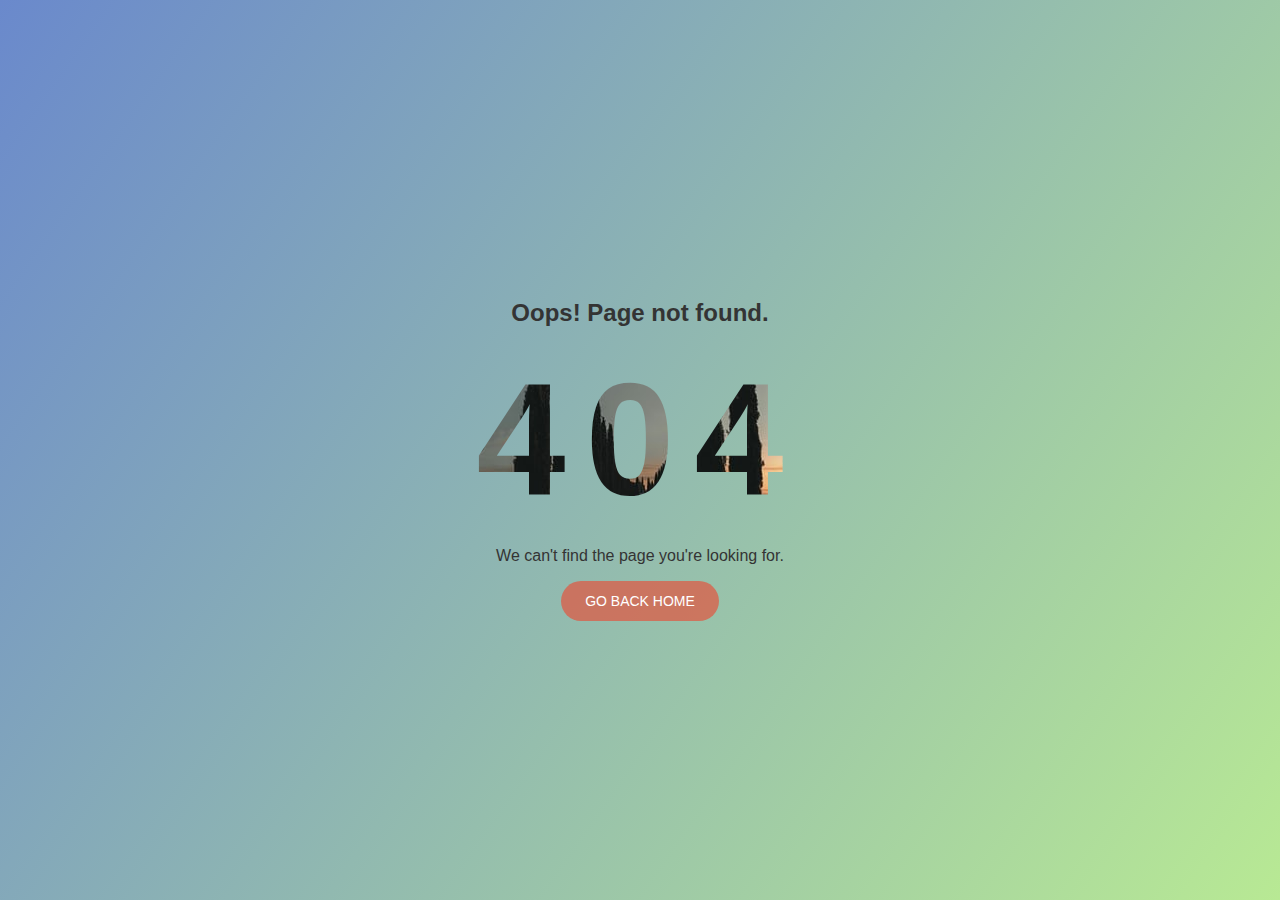
<file: 404 Page/index.html>
<!DOCTYPE html>
<html lang="en" dir="ltr">
  <head>
    <meta charset="utf-8">
    <title></title>
    <link rel="stylesheet" href="style.css">
  </head>
  <body>
    <div class="container">
      <h2>Oops! Page not found.</h2>
      <h1>404</h1>
      <p>We can't find the page you're looking for.</p>
      <a href="#">Go back home</a>
    </div>
  </body>
</html>
</file>
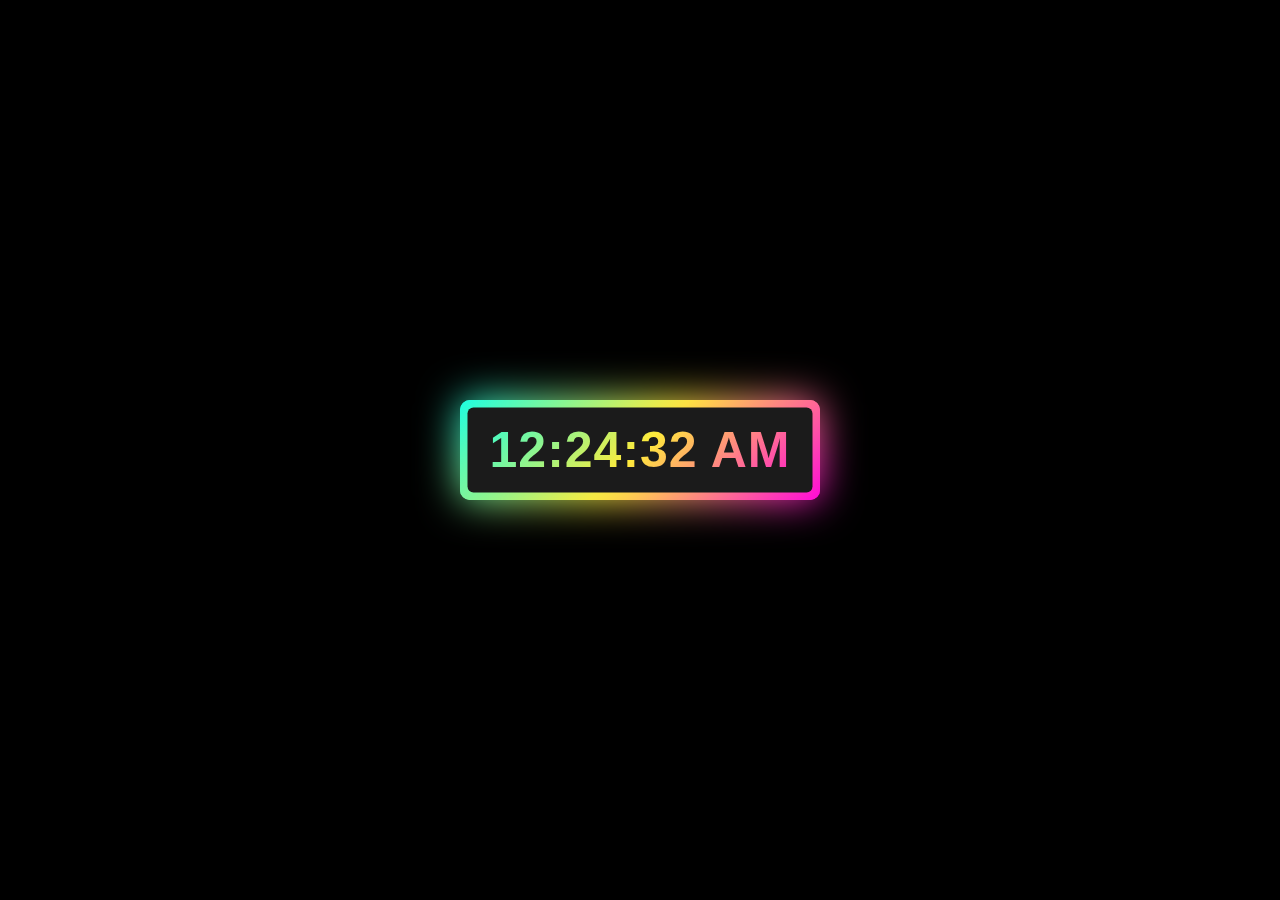
<file: clock/index.html>
<!DOCTYPE html>
<!-- Created By Aahil -->
<html lang="en" dir="ltr">
   <head>
      <meta charset="utf-8">
      <title>Digital Clock with Glowing Effect | Aahil</title>
      <link rel="stylesheet" href="./style.css">
   </head>
   <body>
      <div class="wrapper">
         <div class="display">
            <div id="time"></div>
         </div>
         <span></span>
         <span></span>
      </div>
      <script>
         setInterval(()=>{
           const time = document.querySelector(".display #time");
           let date = new Date();
           let hours = date.getHours();
           let minutes = date.getMinutes();
           let seconds = date.getSeconds();
           let day_night = "AM";
           if(hours > 12){
             day_night = "PM";
             hours = hours - 12;
           }
           if(seconds < 10){
             seconds = "0" + seconds;
           }
           if(minutes < 10){
             minutes = "0" + minutes;
           }
           if(hours < 10){
             hours = "0" + hours;
           }
           time.textContent = hours + ":" + minutes + ":" + seconds + " "+ day_night;
         });
      </script>
   </body>
</html>
</file>
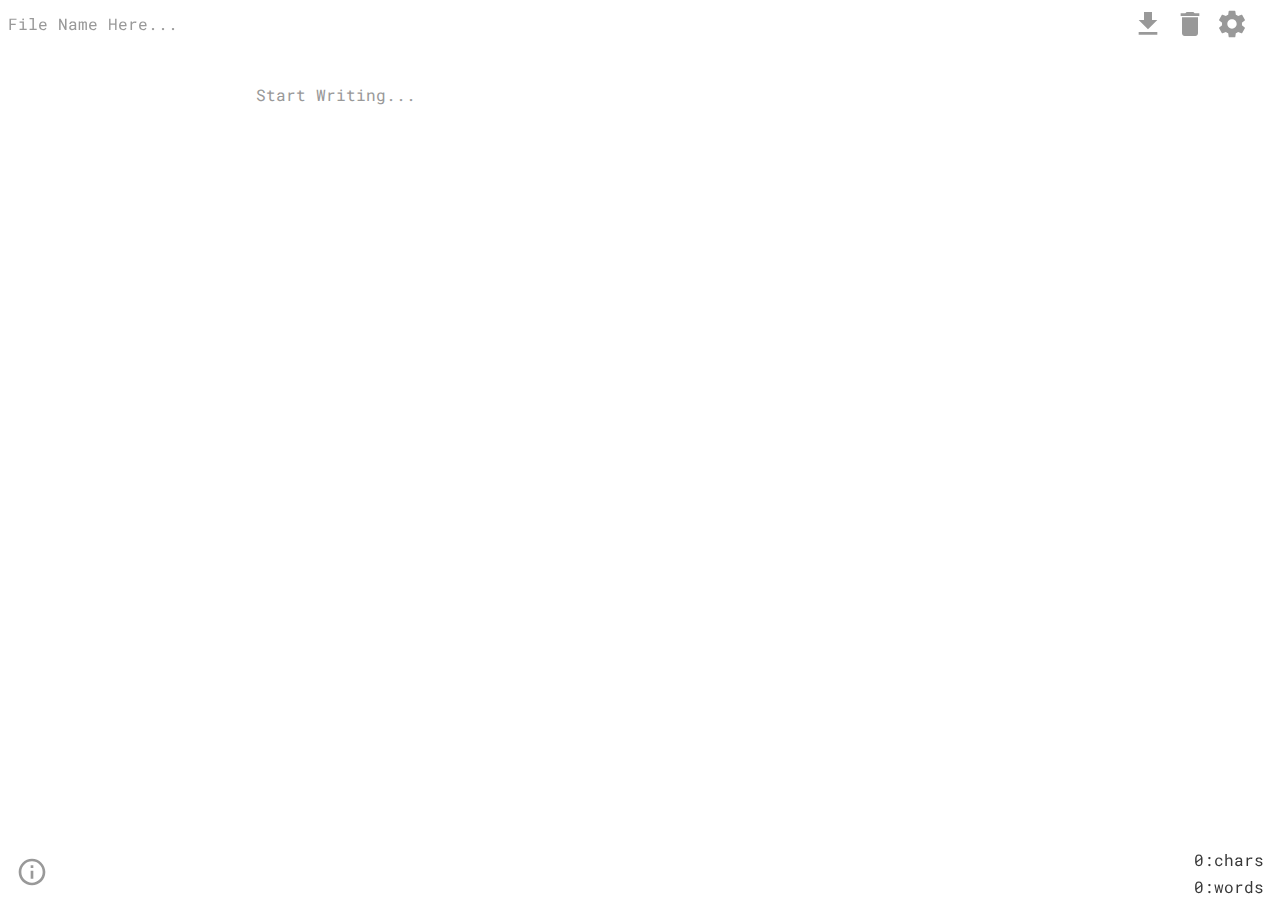
<file: notepad/index.html>
<!DOCTYPE html>
<html lang="en">
<head>
	<meta charset="utf-8">
	<meta http-equiv="X-UA-Compatible" content="IE=edge">
	<meta name="viewport" content="width=device-width, initial-scale=1">
	<title>Online Notepad📃</title>
        <link rel="icon" href="https://upload.wikimedia.org/wikipedia/en/2/2a/Notepad.png" type="image/gif" sizes="16x16">
	<meta name="title" content="Online Notepad📃">
	<meta name="description" content="Simple Online Notepad📃">
	<meta name="author" content="Aahil">
	<link href="./app.css" rel="stylesheet">
</head>
<body>
<svg style="position: absolute; width: 0; height: 0; overflow: hidden;" xmlns:xlink="http://www.w3.org/1999/xlink"><defs><symbol id="icon-delete" viewBox="0 0 24 24"><title>delete</title><path d="M6 19c0 1.105 0.895 2 2 2h8c1.105 0 2-0.895 2-2v-12h-12v12zM19 4h-3.5l-1-1h-5l-1 1h-3.5v2h14v-2z"></path></symbol><symbol id="icon-info-outline" viewBox="0 0 24 24"><title>info-outline</title><path d="M11 17h2v-6h-2v6zM12 2c-5.525 0-10 4.475-10 10s4.475 10 10 10 10-4.475 10-10-4.475-10-10-10zM12 20c-4.41 0-8-3.59-8-8s3.59-8 8-8 8 3.59 8 8-3.59 8-8 8zM11 9h2v-2h-2v2z"></path></symbol><symbol id="icon-invert-colors" viewBox="0 0 24 24"><title>invert-colors</title><path d="M17.655 7.93l-5.655-5.66-5.655 5.66c-3.125 3.125-3.125 8.19 0 11.315 1.56 1.56 3.61 2.345 5.655 2.345s4.095-0.78 5.655-2.345c3.125-3.125 3.125-8.19 0-11.315zM12 19.585c-1.605 0-3.11-0.625-4.24-1.76-1.135-1.13-1.76-2.635-1.76-4.24s0.625-3.11 1.76-4.245l4.24-4.24v14.485z"></path></symbol><symbol id="icon-file-download" viewBox="0 0 24 24"><title>file-download</title><path d="M19 9h-4v-6h-6v6h-4l7 7 7-7zM5 18v2h14v-2h-14z"></path></symbol><symbol id="icon-settings" viewBox="0 0 24 24"><title>settings</title><path d="M19.43 12.975c0.040-0.32 0.070-0.645 0.070-0.975s-0.030-0.655-0.070-0.975l2.115-1.655c0.19-0.15 0.245-0.42 0.12-0.64l-2-3.465c-0.125-0.215-0.385-0.305-0.61-0.215l-2.49 1.005c-0.515-0.395-1.080-0.73-1.69-0.985l-0.375-2.65c-0.045-0.235-0.25-0.42-0.5-0.42h-4c-0.25 0-0.455 0.185-0.495 0.42l-0.375 2.65c-0.61 0.255-1.175 0.585-1.69 0.985l-2.49-1.005c-0.225-0.085-0.485 0-0.61 0.215l-2 3.465c-0.125 0.215-0.070 0.485 0.12 0.64l2.11 1.655c-0.040 0.32-0.070 0.645-0.070 0.975s0.030 0.655 0.070 0.975l-2.11 1.655c-0.19 0.15-0.245 0.42-0.12 0.64l2 3.465c0.125 0.215 0.385 0.305 0.61 0.215l2.49-1.005c0.515 0.395 1.080 0.73 1.69 0.985l0.375 2.65c0.040 0.235 0.245 0.42 0.495 0.42h4c0.25 0 0.455-0.185 0.495-0.42l0.375-2.65c0.61-0.255 1.175-0.585 1.69-0.985l2.49 1.005c0.225 0.085 0.485 0 0.61-0.215l2-3.465c0.125-0.215 0.070-0.485-0.12-0.64l-2.11-1.655zM12 15.5c-1.935 0-3.5-1.565-3.5-3.5s1.565-3.5 3.5-3.5 3.5 1.565 3.5 3.5-1.565 3.5-3.5 3.5z"></path></symbol><symbol id="icon-refresh" viewBox="0 0 24 24"><title>refresh</title><path d="M17.65 6.35c-1.445-1.45-3.44-2.35-5.65-2.35-4.42 0-7.99 3.58-7.99 8s3.57 8 7.99 8c3.725 0 6.845-2.55 7.73-6h-2.080c-0.825 2.33-3.035 4-5.65 4-3.315 0-6-2.685-6-6s2.685-6 6-6c1.655 0 3.14 0.69 4.225 1.775l-3.225 3.225h7v-7l-2.35 2.35z"></path></symbol><symbol id="icon-format-size" viewBox="0 0 24 24"><title>format-size</title><path d="M9 4v3h5v12h3v-12h5v-3h-13zM3 12h3v7h3v-7h3v-3h-9v3z"></path></symbol><symbol id="icon-format-line-spacing" viewBox="0 0 24 24"><title>format-line-spacing</title><path d="M6 7h2.5l-3.5-3.5-3.5 3.5h2.5v10h-2.5l3.5 3.5 3.5-3.5h-2.5v-10zM10 5v2h12v-2h-12zM10 19h12v-2h-12v2zM10 13h12v-2h-12v2z"></path></symbol><symbol id="icon-wrap-text" viewBox="0 0 24 24"><title>wrap-text</title><path d="M4 19h6v-2h-6v2zM20 5h-16v2h16v-2zM17 11h-13v2h13.25c1.105 0 2 0.895 2 2s-0.895 2-2 2h-2.25v-2l-3 3 3 3v-2h2c2.205 0 4-1.795 4-4s-1.795-4-4-4z"></path></symbol><symbol id="logo" viewBox="0 0 48 48"><title>TextPad</title><path d="M12 1c-1.5 0-2.2 1.5-2 2.7V5H4C2.6 5 1.7 6.4 2 7.7v37.5c0 1.4 1.7 2 3 1.8H44c1.4 0 2-1.7 1.8-3V7c0-1.4-1.7-2-3-1.8h-5V2.4c-.3-.8-1.2-1.5-2-1.4-1.5 0-2.2 1.5-2 2.7V5h-8V2.4c-.3-.8-1.2-1.5-2-1.4-1.5 0-2.2 1.5-2 2.7V5h-8V2.4c-.3-.8-1.2-1.5-2-1.4zM6 9h4v4.4c.3 1.8 3 2.2 3.8.5.4-1.6 0-3.2.2-4.7V9h8v4.4c.3 1.8 3 2.2 3.8.5.4-1.6 0-3.2.2-4.7V9h8v4.4c.3 1.8 3 2.2 3.8.5.4-1.6 0-3.2.2-4.7V9h4v34H6V9zm28.6 10H11.8c-1.8 0-2.6 2.7-1 3.7 1.2.6 2.8.2 4 .3h21.6c1.8-.3 2.2-3 .5-3.8-.8-.2-1.6-.2-2.4-.2zm0 8H11.8c-1.8 0-2.6 2.7-1 3.7 1.2.6 2.8.2 4 .3h21.6c1.8-.3 2.2-3 .5-3.8-.8-.2-1.6-.2-2.4-.2zm0 8H11.8c-1.8 0-2.6 2.7-1 3.7 1.2.6 2.8.2 4 .3h21.6c1.8-.3 2.2-3 .5-3.8-.8-.2-1.6-.2-2.4-.2z"/></symbol></defs></svg>

<header role="banner">
	<nav>
		<input id="fileName" type="text" placeholder="File Name Here...">
		<div class="btn-group">
			<button id="save" class="save-btn" title="Save/Download"><svg><use xlink:href="#icon-file-download"></use></svg></button>
			<button id="clear" class="clear-btn" title="Clear/Delete"><svg><use xlink:href="#icon-delete"></use></svg></button>
			<button id="settings" class="settings-btn" title="Toggle Settings"><svg><use xlink:href="#icon-settings"></use></svg></button>
		</div>
		<div id="setMenu" class="settings-menu">
			<ul>
				<li class="settings-menu__item">
					<svg><use xlink:href="#icon-format-size"></use></svg>
					<input type="range" min="1" max="2" value="1" id="fs" step="0.1" title="Text size">
				</li>
				<li class="settings-menu__item">
					<svg><use xlink:href="#icon-format-line-spacing"></use></svg>
					<input type="range" min="1" max="3" value="1.9" id="lh" step="0.1" title="Line Height">
				</li>
				<li class="settings-menu__item">
					<svg><use xlink:href="#icon-wrap-text"></use></svg>
					<input type="range" min="1" max="32" value="16" id="lw" step="1" title="Line Width">
				</li>
				<li class="settings-menu__item">
					<button id="theme" title="Toggle Theme"><svg><use xlink:href="#icon-invert-colors"></use></svg></button>
					<button id="reset" title="Reset to Defaults"><svg><use xlink:href="#icon-refresh"></use></svg></button>
				</li>
			</ul>
		</div>
	</nav>
</header>

<div id="homepage" class="overlay" role="main">
	<section>
		<svg><use xlink:href="#logo"></use></svg>
		<h1>Online Notepad📃</h1>
		<p>A Simple Online Notepad📃</p>

		<button id="start">Start Writing</button>
		<p class="footnote">Made by <a href="https://minevote.xyz">MineVote</a></p>
	</section>
</div>

<textarea id="fileContent" placeholder="Start Writing..." spellcheck="false"></textarea>

<footer role="contentinfo">
	<button id="info" class="info-btn" title="Info"><svg><use xlink:href="#icon-info-outline"></use></svg></button>
	<ul class="counter">
		<li id="charCounter"></li>
		<li id="wordCounter"></li>
	</ul>
</footer>

<script src="./app.js"></script>

</body>
</html>
</file>
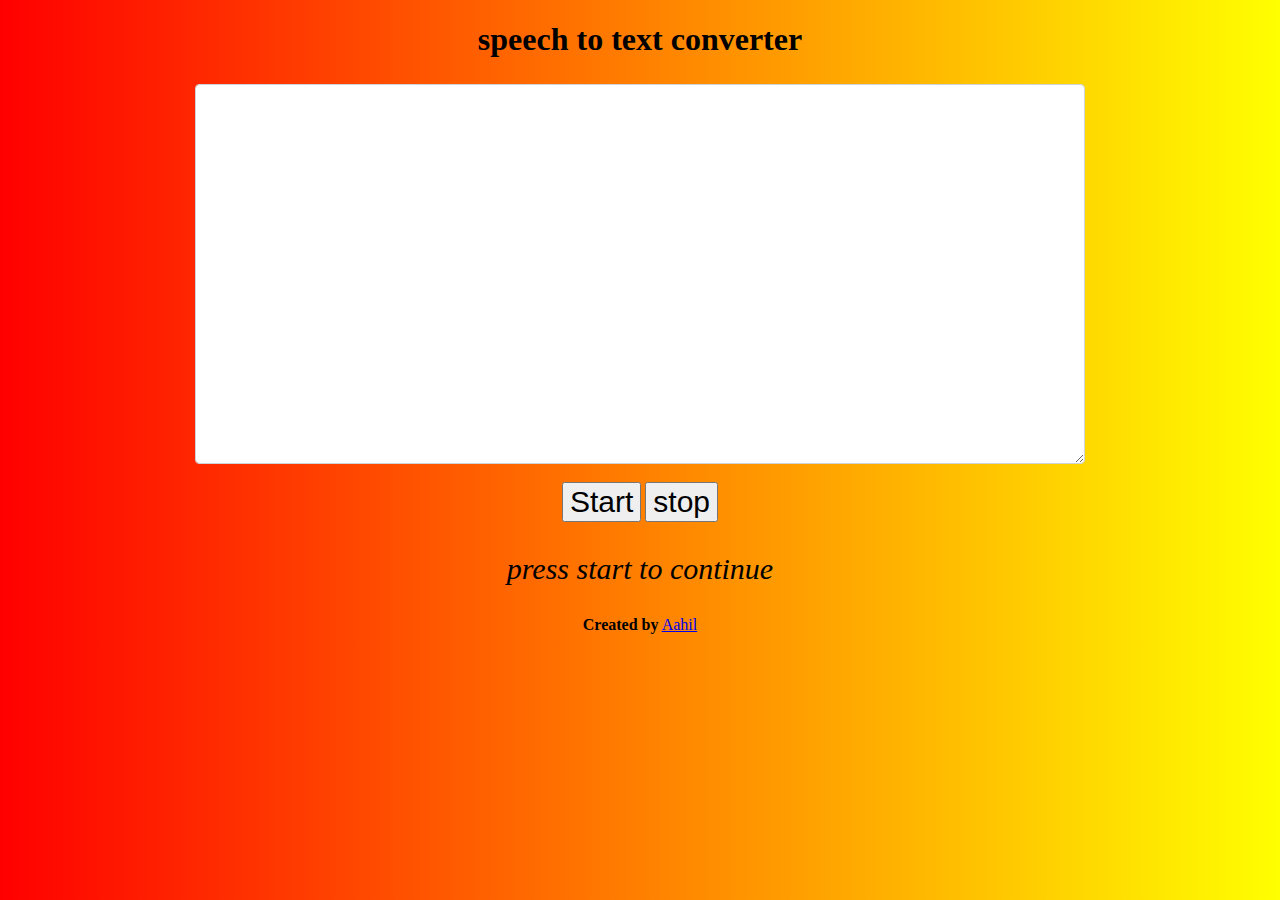
<file: speech-to-text/index.html>
<!DOCTYPE html>
<html lang="en">
<head>
    <meta charset="UTF-8">
    <link rel="icon" href="./pic.png">
    <meta name="viewport" content="width=device-width, initial-scale=1.0">
    <title>🗣SPEECH TO TEXT📝</title>
    <style>
        body{
            background-image: linear-gradient(270deg,yellow,red);
        }
        div{
            text-align: center;
        }
        #textbox{
            display: block;
    width: 70%;
    height: 23.375rem;
    margin: auto;
    color: #495057;
    background-color: #fff;
    background-clip: padding-box;
    border: 1px solid #ced4da;
    border-radius: 0.25rem;
    margin-top: 2%;
    font-size: 15px;
        }
        button{
            font-size: 30px;
            margin: auto;
        }
        p{
            font-size: 30px;
            font-style: oblique;
        }
    </style>
</head>
<body>
    <div>
    <h1>speech to text converter</h1>
        <textarea id="textbox" cols="40" rows="10"></textarea><br>
        <button id="start">Start</button>
        <button id="stop">stop</button>
        <p id="instructions">press start to continue</p>
    </div>
    <div className={classes.footer}>
        <Typography variant="body1" component="h2">
          <b>Created by</b>
          <a className={classes.link} href="https://aahilp.tk/">Aahil</a> 
          
        </Typography>
        
      </div>
</body>
<script src="https://ajax.googleapis.com/ajax/libs/jquery/3.5.1/jquery.min.js"></script>
<script>
    var SpeechRecognition = SpeechRecognition || webkitSpeechRecognition;
    var recognition = new SpeechRecognition();
    var textbox = $("#textbox");
    var instructions = $("#instructions");
    var content = '';
    recognition.onstart = function(){
        instructions.text("voice recognition is on");
    }
    $('#stop').click(function(event){
        recognition.stop();
        instructions.text("press start to continue");
    })
    recognition.onerror= function(){
        instructions.text("unable to recognize");
    }
    recognition.onresult= function(event){
        var current = event.resultIndex;
        var transcript = event.results[current][0].transcript;
        content+=transcript;
        textbox.val(content);
    }
    recognition.continuous = true;
    $("#start").click(function(event){
        if(content.length) {
            content+=''
        }
        recognition.start() 
    })

</script>
</html>
</file>
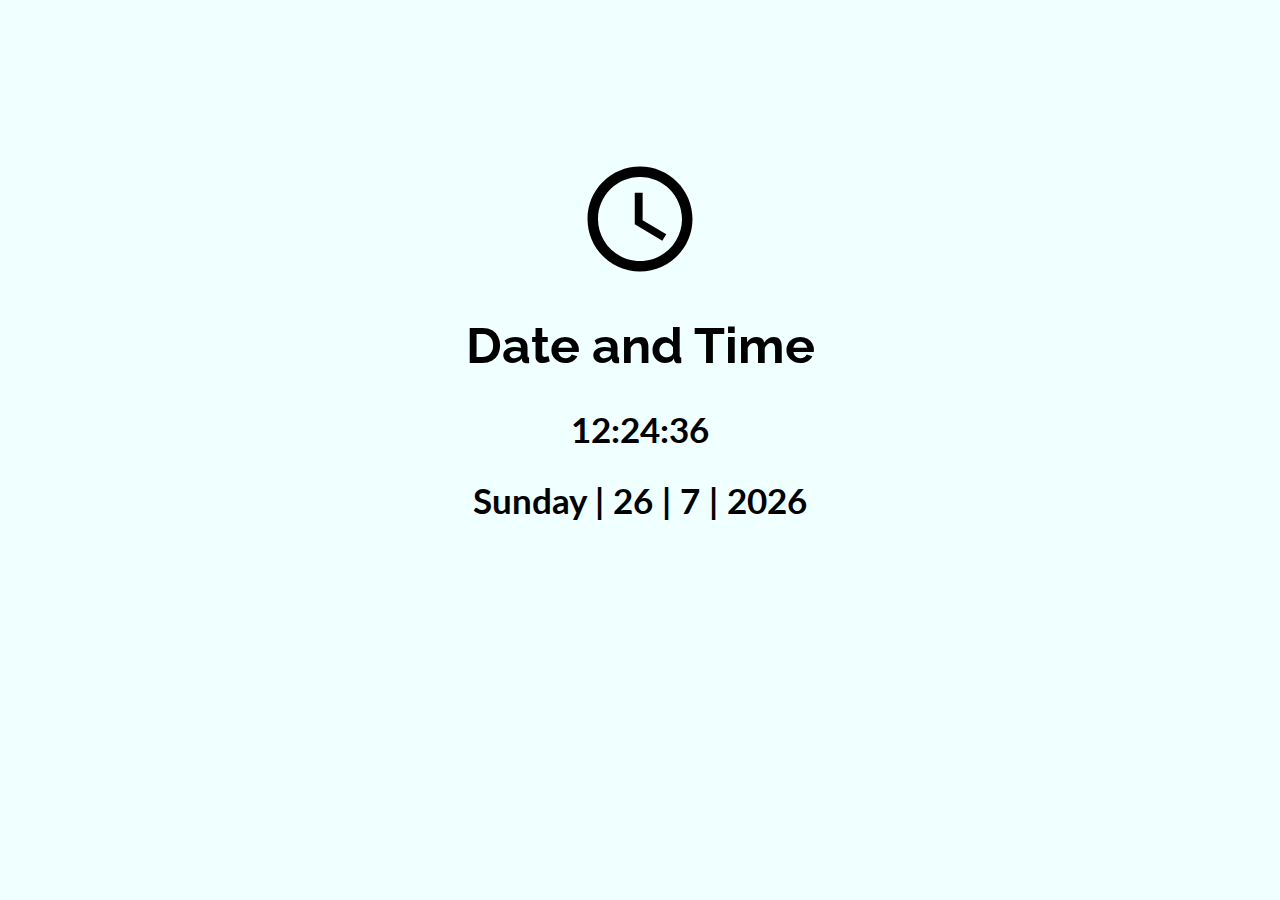
<file: timendate/index.html>
<!DOCTYPE html>
<html>
    <head>
        <meta charset="utf-8">
        <meta http-equiv="X-UA-Compatible" content="IE=edge">
        <title>Time and Date</title>
        <meta name="description" content="">
        <link rel="shortcut icon" type="image/jpg" href="./assets/favicon.svg"/>
        <meta name="viewport" content="width=device-width, initial-scale=1">
        <link rel="stylesheet" href="./style.css">
    </head>
    <body onload="startTime()">
        <p>&zwnj; </p>
        <p>&zwnj; </p>
        <p>&zwnj; </p>
        <p>&zwnj; </p>
        <img class="img" src="./assets/clock.svg">
        <h1 class="head">Date and Time</h1>
        <h2 id="txt"></h2>
        <h2 id='date'></h2>
        <script src="./script.js" async defer></script>
    </body>
</html>
</file>
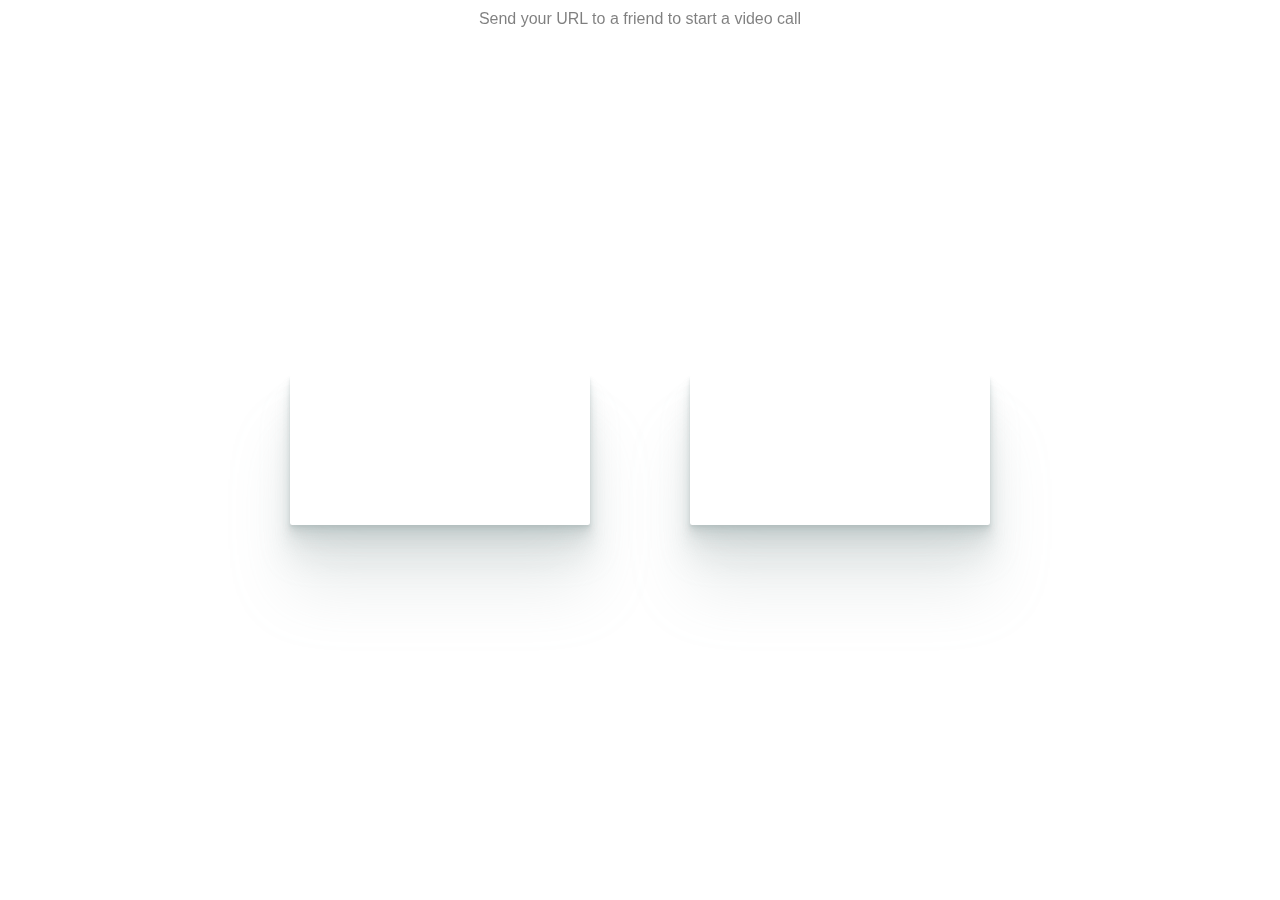
<file: video-chat/index.html>
<!DOCTYPE html>
<html>
<head>
  <script type='text/javascript' src='https://cdn.scaledrone.com/scaledrone.min.js'></script>
  <meta charset="utf-8">
  <meta name="viewport" content="width=device-width">
  <style>
    body {
      display: flex;
      height: 100vh;
      margin: 0;
      align-items: center;
      justify-content: center;
      padding: 0 50px;
      font-family: -apple-system, BlinkMacSystemFont, sans-serif;
    }
    video {
      max-width: calc(50% - 100px);
      margin: 0 50px;
      box-sizing: border-box;
      border-radius: 2px;
      padding: 0;
      box-shadow: rgba(156, 172, 172, 0.2) 0px 2px 2px, rgba(156, 172, 172, 0.2) 0px 4px 4px, rgba(156, 172, 172, 0.2) 0px 8px 8px, rgba(156, 172, 172, 0.2) 0px 16px 16px, rgba(156, 172, 172, 0.2) 0px 32px 32px, rgba(156, 172, 172, 0.2) 0px 64px 64px;
    }
    .copy {
      position: fixed;
      top: 10px;
      left: 50%;
      transform: translateX(-50%);
      font-size: 16px;
      color: rgba(0, 0, 0, 0.5);
    }
  </style>
</head>
<body>
  <div class="copy">Send your URL to a friend to start a video call</div>
  <video id="localVideo" autoplay muted></video>
  <video id="remoteVideo" autoplay></video>
  <script src="./script.js"></script>
</body>
</html>
</file>
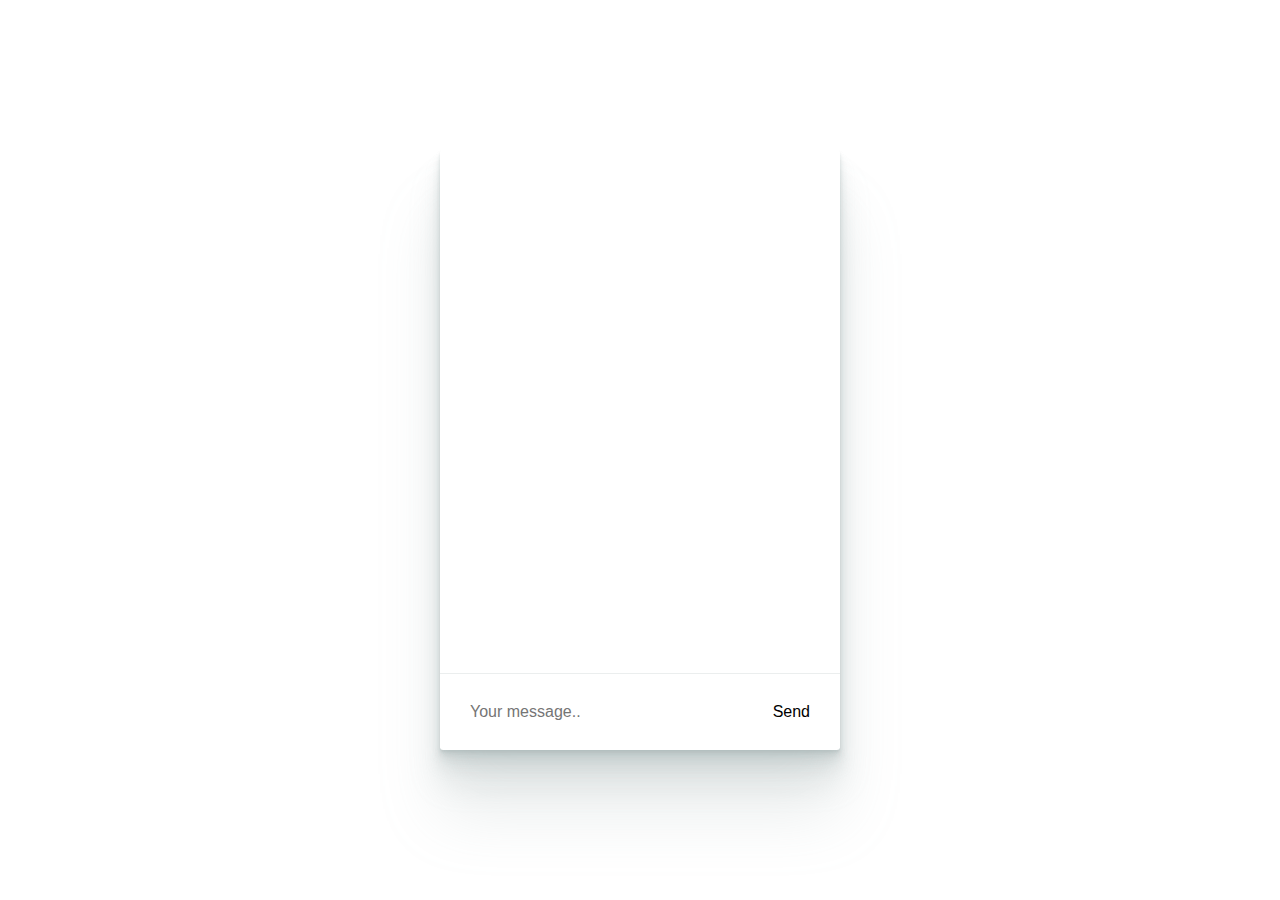
<file: web-chat/index.html>
<!DOCTYPE html>
<html>
<head>
  <script type='text/javascript' src='https://cdn.scaledrone.com/scaledrone.min.js'></script>
  <meta charset="utf-8">
  <meta name="viewport" content="width=device-width">
  <style>
    body {
      display: flex;
      align-items: center;
      justify-content: center;
      margin: 0;
      font-family: -apple-system, BlinkMacSystemFont, sans-serif;
      font-size: 16px;
      height: 100vh;
    }
    .content {
      box-shadow: rgba(156, 172, 172, 0.2) 0px 2px 2px, rgba(156, 172, 172, 0.2) 0px 4px 4px, rgba(156, 172, 172, 0.2) 0px 8px 8px, rgba(156, 172, 172, 0.2) 0px 16px 16px, rgba(156, 172, 172, 0.2) 0px 32px 32px, rgba(156, 172, 172, 0.2) 0px 64px 64px;
      border-radius: 3px;
      height: 100vh;
      max-height: 600px;
      width: 100vw;
      max-width: 400px;
      display: flex;
      flex-direction: column;
    }
    .messages {
      flex-grow: 1;
      padding: 20px 30px;
      overflow: auto;
    }
    .message {
      display: flex;
      flex-direction: column;
    }
    .message--mine {
      align-items: flex-end;
    }
    .message--theirs {
      align-items: flex-start;
    }
    .message__name {
      padding: 10px 0;
    }
    .message__bubble {
      padding: 20px;
      border-radius: 3px;
    }
    .message--theirs .message__bubble {
      background: #6363bf;
      color: white;
    }
    .message--mine .message__bubble {
      background: rgba(156, 172, 172, 0.2);
    }
    .footer {
      line-height: 76px;
      border-top: 1px solid rgba(156, 172, 172, 0.2);
      display: flex;
      flex-shrink: 0;
    }
    input {
      height: 76px;
      border: none;
      flex-grow: 1;
      padding: 0 30px;
      font-size: 16px;
      background: transparent;
    }
    button {
      border: none;
      background: transparent;
      padding: 0 30px;
      font-size: 16px;
      cursor: pointer;
    }
  </style>
</head>
<body>
  <div class="content">
    <div class="messages">

    </div>
    <form class="footer" onsubmit="return false;">
      <input type="text" placeholder="Your message..">
      <button type="submit">Send</button>
    </form>
  </div>

  <template data-template="message">
    <div class="message">
      <div class="message__name"></div>
      <div class="message__bubble"></div>
    </div>
  </template>

  <script src="./script.js"></script>

</body>
</html>
</file>
<file: 404 Page/style.css>
body{
  margin: 0;
  padding: 0;
  font-family: "montserrat",sans-serif;
  min-height: 100vh;
  background-image: linear-gradient(125deg,#6a89cc,#b8e994);
}

.container{
  width: 100%;
  position: absolute;
  top: 50%;
  transform: translateY(-50%);
  text-align: center;
  color: #343434
}

.container h1{
  font-size: 160px;
  margin: 0;
  font-weight: 900;
  letter-spacing: 20px;
  background: url(bg.jpg) center no-repeat;
  -webkit-text-fill-color: transparent;
  -webkit-background-clip: text;
}

.container a{
  text-decoration: none;
  background: #e55039aa;
  color: #fff;
  padding: 12px 24px;
  display: inline-block;
  border-radius: 25px;
  font-size: 14px;
  text-transform: uppercase;
  transition: 0.4s;
}

.container a:hover{
  background: #e55039;
}
</file>
<file: clock/style.css>
*{
  margin: 0;
  padding: 0;
  font-family: 'Poppins', sans-serif;
}
html,body{
  display: grid;
  height: 100%;
  place-items: center;
  background: #000;
}
.wrapper{
  height: 100px;
  width: 360px;
  position: relative;
  background: linear-gradient(135deg, #14ffe9, #ffeb3b, #ff00e0);
  border-radius: 10px;
  cursor: default;
  animation: animate 1.5s linear infinite;
}
.wrapper .display,
.wrapper span{
  position: absolute;
  top: 50%;
  left: 50%;
  transform: translate(-50%, -50%);
}
.wrapper .display{
  z-index: 999;
  height: 85px;
  width: 345px;
  background: #1b1b1b;
  border-radius: 6px;
  text-align: center;
}
.display #time{
  line-height: 85px;
  color: #fff;
  font-size: 50px;
  font-weight: 600;
  letter-spacing: 1px;
  background: linear-gradient(135deg, #14ffe9, #ffeb3b, #ff00e0);
  -webkit-background-clip: text;
  -webkit-text-fill-color: transparent;
  animation: animate 1.5s linear infinite;
}
@keyframes animate {
  100%{
    filter: hue-rotate(360deg);
  }
}
.wrapper span{
  height: 100%;
  width: 100%;
  border-radius: 10px;
  background: inherit;
}
.wrapper span:first-child{
  filter: blur(7px);
}
.wrapper span:last-child{
  filter: blur(20px);
}
</file>
<file: notepad/app.css>
@import url(https://fonts.googleapis.com/css?family=Roboto+Mono);

*,*:before,*:after {
  -webkit-box-sizing: border-box;
  -moz-box-sizing: border-box;
  box-sizing: border-box;
  margin: 0;
  padding: 0;
}

html {
  background: #fff;
  color: #383838;
  height: 100%;
  font-size: 100%;
}
html.night {
  background: #383838;
  color: #ccc;
}

body {
  height: 100%;
  font-family: "Roboto Mono",monospace;
  font-size: 1em;
  line-height: 1.7;
  padding: 1em 0;
  /*Fix for FF on Mac: Font rendering a bit bolder than it should*/
  -moz-osx-font-smoothing: grayscale;
}

ul {
  list-style: none;
}

::-moz-selection {
  background: #ddd;
}

::selection {
  background: #ddd;
}

html.night ::-moz-selection {
  background: #111;
}

html.night ::selection {
  background: #111;
}

button,input[type="text"],textarea {
  font-family: inherit;
  font-size: inherit;
  color: inherit;
  border: transparent;
}

input[type="text"],textarea {
  display: block;
  width: 100%;
  padding: .5em;
}

::-webkit-input-placeholder {
    color: #999;
}
:-moz-placeholder {
    color: #999;
}
::-moz-placeholder {
    color: #999;
}
:-ms-input-placeholder {
    color: #999;
}

textarea {
  resize: none;
  background: inherit;
  height: 100%;
  line-height: 1.9;
  padding-top: 4em;
  padding-left: 1em;
  padding-right: 1em;
  padding-bottom: 2.5em;
}

@media(min-width:48em){
  textarea {
    padding-left: 3em;
    padding-right: 3em;
  }
}

@media(min-width:57.5em){
  textarea {
    padding-left: 5em;
    padding-right: 5em;
  }
}

@media(min-width:64em) {
  textarea {
    padding-left: 10em;
    padding-right: 10em;
  }
}

@media(min-width:75em) {
  textarea {
    padding-left: 16em;
    padding-right: 16em;
  }
}

button {
  background: inherit;
  display: inline;
  position: relative;
  cursor: pointer;
}

button:focus,input:focus,textarea:focus {
  outline: none;
}

svg {
  width: 2em;
  height: 2em;
  fill: #999;
}

/*---
Header
---*/

header {
  position: fixed;
  top: 0;
  left: 0;
  width: 100%;
  z-index: 2;
}

nav, .settings-menu__item {
  display: -webkit-box;
  display: -moz-box;
  display: box;
  display: -webkit-flex;
  display: -moz-flex;
  display: -ms-flexbox;
  display: flex;
  -webkit-box-align: center;
  -webkit-align-items: center;
  -ms-flex-align: center;
  align-items: center;
}

nav input {
  -webkit-box-flex: 1;
  -moz-box-flex: 1;
  box-flex: 1;
  -webkit-flex: 1;
  -moz-flex: 1;
  -ms-flex: 1;
  flex: 1;
  background: inherit;
  max-width: 12em;
}

.btn-group {
  -webkit-box-flex: 2;
  -moz-box-flex: 2;
  box-flex: 2;
  -webkit-flex: 2;
  -moz-flex: 2;
  -ms-flex: 2;
  flex: 2;
  text-align: right;
  padding: .5em 2em 0 0;
}

.save-btn:hover svg {
  fill: #a0d92e;
}

.clear-btn:hover svg {
  fill: #f92652;
}

.settings-btn:hover svg, .settings-btn--active svg {
  fill: #fd971f;
}

/*--
Sub-menu
---*/

.settings-menu {
  position: absolute;
  top: 4em;
  right: 2em;
  width: 14em;
  height: 16em;
  background: #fff;
  color: currentColor;
  font-size: .875em;
  box-shadow: 0 0 5px rgba(0,0,0,.1);
  padding: 0 1em;
  z-index: 3;
  opacity: 0;
  -webkit-transform: translateX(14em);
  -ms-transform: translateX(14em);
  transform: translateX(14em);
  -webkit-transition: -webkit-transform .4s cubic-bezier(0.23, 1, 0.32, 1), opacity .6s cubic-bezier(0.23, 1, 0.32, 1);
  transition: transform .4s cubic-bezier(0.23, 1, 0.32, 1), opacity .6s cubic-bezier(0.23, 1, 0.32, 1);
}

.settings-menu--open {
  opacity: 1;
  -webkit-transform: none;
  -ms-transform: none;
  transform: none;
}

.night .settings-menu {
  background: #383838;
  box-shadow: 0 0 5px rgba(0,0,0,.5);
}

.settings-menu__item {
  padding: 1em 0;
  border-bottom: 1px solid #eee;
}

.settings-menu li:last-child {
  padding-top: 1em;
  border: none;
}

.night .settings-menu__item {
  border-bottom: 1px solid #444;
}

.settings-menu__item button {
  width: 50%;
}

/*---
Settings sliders
---*/

input[type=range] {
  -webkit-appearance: none;
  width: 100%;
  margin-left: 1rem;
}

input[type=range]:focus {
  outline: none;
}

input[type=range]::-webkit-slider-runnable-track {
  width: 100%;
  height: 2px;
  cursor: pointer;
  background: #999;
  border-radius: 10px;
  border: none;
}

input[type=range]::-webkit-slider-thumb {
  border: none;
  height: 20px;
  width: 20px;
  border-radius: 50%;
  background: #999;
  cursor: pointer;
  -webkit-appearance: none;
  margin-top: -9px;
}

input[type=range]:focus::-webkit-slider-runnable-track {
  background: #999;
}

input[type=range]::-moz-range-track {
  width: 100%;
  height: 2px;
  cursor: pointer;
  background: #999;
  border-radius: 10px;
  border: none;
}

input[type=range]::-moz-range-thumb {
  border: none;
  height: 20px;
  width: 20px;
  border-radius: 50%;
  background: #999;
  cursor: pointer;
}

input[type=range]::-ms-track {
  width: 100%;
  height: 2px;
  cursor: pointer;
  background: transparent;
  border-color: transparent;
  color: transparent;
}

input[type=range]::-ms-fill-lower {
  background: #999;
  border: none;
  border-radius: 20px;
}

input[type=range]::-ms-fill-upper {
  background: #999;
  border: none;
  border-radius: 20px;
}

input[type=range]::-ms-thumb {
  border: none;
  height: 20px;
  width: 20px;
  border-radius: 50%;
  background: #999;
  cursor: pointer;
  height: 2px;
}

input[type=range]:focus::-ms-fill-lower {
  background: #999;
}

input[type=range]:focus::-ms-fill-upper {
  background: #999;
}

/*---
Info Section
---*/

.overlay {
  position: fixed;
  top: 0;
  left: 0;
  bottom: 0;
  right: 0;
  width: 100%;
  height: 100%;
  background: rgba(255,255,255,.9);
  z-index: 5;
  display: none;
}

.night .overlay {
  background: rgba(56,56,56,.9);
}

.overlay.active {
  display: block;
  overflow-y: scroll;
}

section {
  position: absolute;
  top: 0;
  left: 0;
  right: 0;
  bottom: 0;
  max-width: 45ch;
  height: 30em;
  text-align: center;
  padding: 1em;
  margin: auto auto;
}

section svg {
  width: 3em;
  height: 3em;
  fill: currentColor;
}

section h1 {
  text-transform: uppercase;
  font-size: 1.5em;
  font-weight: 400;
  margin-bottom: .5em;
}

section p {
  font-size: .875em;
  text-align: left;
  margin-bottom: 1.4em;
}

section button {
  background: #a0d92e;
  color: #fff;
  min-width: 5em;
  padding: .5em;
  margin-bottom: 1.4em;
}

.footnote {
  font-size: 80%;
  text-align: center;
}

a {
  color: #f92652;
  text-decoration: none;
}

/*---
Footer
---*/

footer {
  position: fixed;
  bottom: 0;
  left: 0;
  width: 100%;
  z-index: 2;
}

.info-btn {
  position: absolute;
  bottom: .5em;
  left: 1em;
}

.info-btn:hover svg {
  fill: #61cce0;
}

.counter {
  position: absolute;
  bottom: 0;
  right: 1em;
  width: 50%;
  text-align: right;
}

/*---
Alerts/Dialogs 
---*/

.smoke-base {
  position: fixed;
  top: 0;
  left: 0;
  bottom: 0;
  right: 0;
  background: rgba(255,255,255,.9);
  visibility: hidden;
  opacity: 0;
}

.night .smoke-base {
  background: rgba(56,56,56,.9);
}

.smoke-base.smoke-visible {
  opacity: 1;
  visibility: visible;
}

.smokebg {
  position: fixed;
  top: 0;
  left: 0;
  bottom: 0;
  right: 0;
}

.dialog-prompt {
  margin-top: 5px;
}

.smoke {
  font-family: "Roboto Mono", monospace;
  font-size: .875em;
  line-height: 1.6;
}

.smoke-base .dialog {
  position: absolute;
  top: 0;
  left: 0;
  right: 0;
  bottom: 0;
  max-width: 22em;
  height: 14em;
  margin: auto auto;
}

.smoke-base .dialog-inner {
  text-align: center;
  padding: 6em .5em 0;
}

.smoke-base .dialog-inner:before {
  content: "";
  position: absolute;
  top: 1em;
  left: 0;
  right: 0;
  bottom: 0;
  margin: 0 auto;
  width: 48px;
  height: 48px;
  background: url("data:image/svg+xml;utf8,<svg xmlns='http://www.w3.org/2000/svg' viewBox='0 0 32 32'><polygon fill='%23383838' points='16,4 30,28 2,28'/><line x1='16' y1='12' x2='16' y2='20' stroke='%23fff' stroke-width='3'/><line x1='16' y1='22' x2='16' y2='24' stroke='%23fff' stroke-width='3'/></svg>");
}

.night .smoke-base .dialog-inner:before {
  background: url("data:image/svg+xml;utf8,<svg xmlns='http://www.w3.org/2000/svg' viewBox='0 0 32 32'><polygon fill='%23fff' points='16,4 30,28 2,28'/><line x1='16' y1='12' x2='16' y2='20' stroke='%23383838' stroke-width='3'/><line x1='16' y1='22' x2='16' y2='24' stroke='%23383838' stroke-width='3'/></svg>");
}

.dialog-buttons {
  position: absolute;
  bottom: -2em;
  left: 0;
  width: 100%;
  text-align: center;
  padding: .5em;
}

.dialog-buttons button {
  background: #fff;
  border: 2px solid #383838;
  color: #383838;
  min-width: 5em;
  padding: .5em;
}

.night .dialog-buttons button {
  background: #383838;
  border: 2px solid #ccc;
  color: #ccc;
}

button[id*="confirm-ok-"],button[id*="prompt-ok-"] {
  margin-right: .5em;
}

input[id*="dialog-input-"] {
  text-align: center;
}

.queue{
  display: none;
}
</file>
<file: timendate/style.css>
@import url('https://fonts.googleapis.com/css2?family=Raleway:wght@100&display=swap');
@import url('https://fonts.googleapis.com/css2?family=Lato:wght@100&family=Raleway:wght@100&display=swap');
body {
    background-color: azure;
    font-family: 'Raleway', sans-serif;
}
#date {
    font-family: 'Lato', sans-serif;
    text-align: center;
    font-size: 35px;
}
#txt {
    text-align: center;
    font-size: 35px;
    font-family: 'Lato', sans-serif;
}
.head {
    font-size: 50px;
    text-align: center;
}
.img {
    display: block;
    margin-left: auto;
    margin-right: auto;
    width: 10%;
}
</file>
